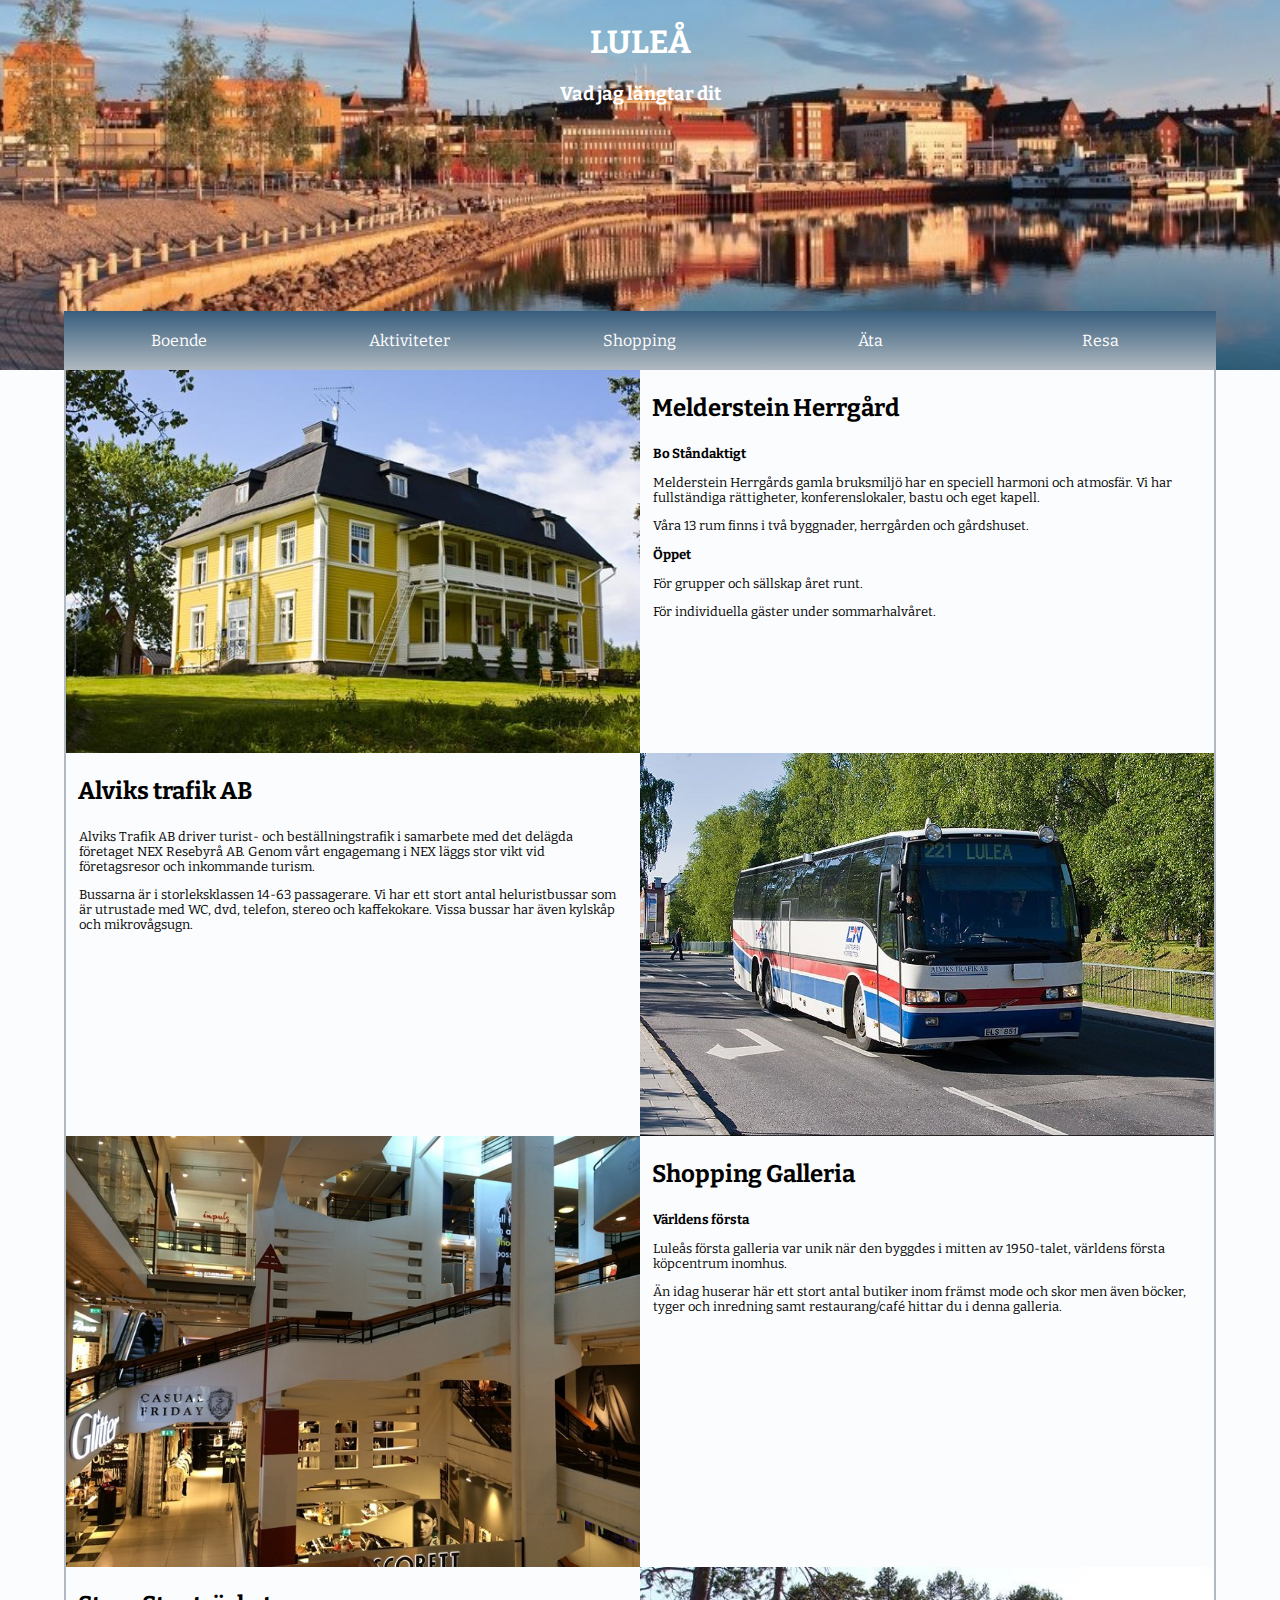
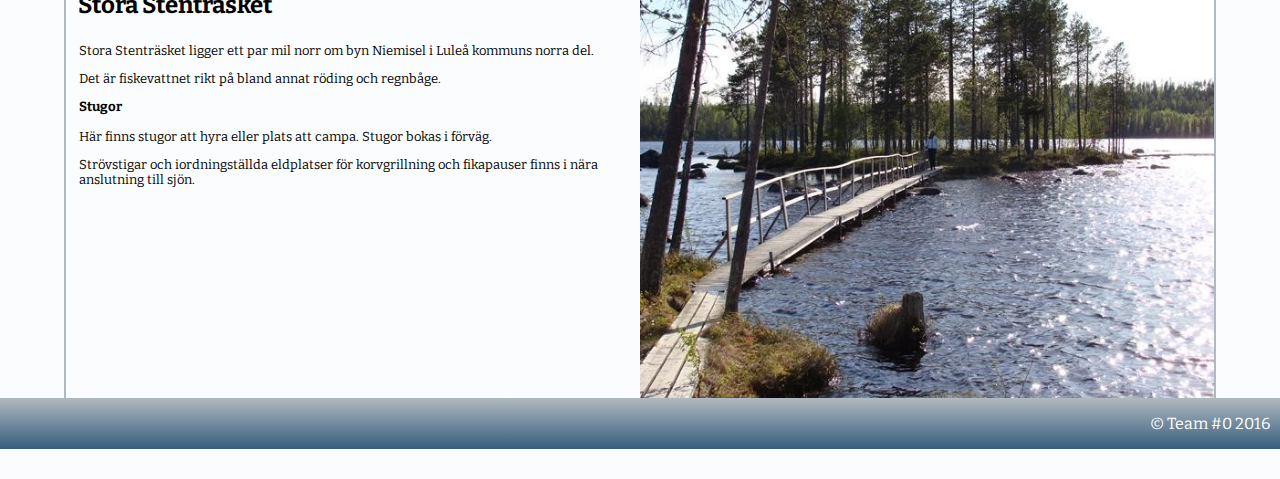
<file: index.html>
<!doctype html>
<html lang="en">
<head>
  <meta charset="utf-8">
  <title>Luleå - Vad jag längtar dit</title>
  <link href="https://fonts.googleapis.com/css?family=Bitter" rel="stylesheet">
  <link rel="stylesheet" href="css/normalize.css" />
  <link rel="stylesheet" href="css/styles.css">
  <!--[if lt IE 9]>
    <script src="https://cdnjs.cloudflare.com/ajax/libs/html5shiv/3.7.3/html5shiv.js"></script>
  <![endif]-->
</head>
<body>
  <div class="container">
  <div class="data-background-image" >
  <!-- <img id="logo" src="images/logo/logo-lulea.svg" -->
  <a class="lulea-logo" href="./index.html" class="selected"><h1>LULEÅ</h1><h3>Vad jag längtar dit</h3></a>
  </div>
  <div class="content-wrapper">
    <nav>
      <ul>
        <li><a href="./boende.html">Boende</a></li>
        <li><a href="./aktiviteter.html">Aktiviteter</a></li>
        <li><a href="./shopping.html">Shopping</a></li>
        <li><a href="./äta.html">Äta</a></li>
        <li><a href="./resa.html">Resa</a></li>
      </ul>
    </nav>
    <section class="main-content">
      <article id="melderstein">
        <img class="main-section-image" src="images/boende/MelderStein.jpg">
    	  <div class="main-section-text">
          <h2>Melderstein Herrgård</h2>
          <h5>Bo Ståndaktigt</h5>
          <p>Melderstein Herrgårds gamla bruksmiljö har en speciell harmoni och atmosfär. Vi har fullständiga rättigheter, konferenslokaler, bastu och eget kapell.</p>
          <p>Våra 13 rum finns i två byggnader, herrgården och gårdshuset.</p>
          <h5>Öppet</h5>
          <p>För grupper och sällskap året runt.</p>
          <p>För individuella gäster under sommarhalvåret.</p>
    	  </div>
        <br class="clear">
      </article>
      <article id="alviks">
        <div class="main-section-text">
          <h2>Alviks trafik AB</h2>
          <p>Alviks Trafik AB driver turist- och beställningstrafik i samarbete med det delägda företaget NEX Resebyrå AB. Genom vårt engagemang i NEX läggs stor vikt vid företagsresor och inkommande turism.</p>
          <p>Bussarna är i storleksklassen 14-63 passagerare. Vi har ett stort antal heluristbussar som är utrustade med WC, dvd, telefon, stereo och kaffekokare. Vissa bussar har även kylskåp och mikrovågsugn.</p>
    	  </div>
    	  <img class="main-section-image" src="images/resa/AlviksTrafik.jpg">
        <br class="clear">
      </article>
      <article id="galleria">
        <img class="main-section-image" src="images/shopping/galleria.jpg">
    	  <div class="main-section-text">
          <h2>Shopping Galleria</h2>
          <h5>Världens första</h5>
          <p>Luleås första galleria var unik när den byggdes i mitten av 1950-talet, världens första köpcentrum inomhus.</p>
          <p>Än idag huserar här ett stort antal butiker inom främst mode och skor men även böcker, tyger och inredning samt restaurang/café hittar du i denna galleria.</p>
    	  </div>
        <br class="clear">
      </article>
    	<article id="stenträsket">
        <div class="main-section-text">
          <h2>Stora Stenträsket</h2>
          <p>Stora Stenträsket ligger ett par mil norr om byn Niemisel i Luleå kommuns norra del.</p>
          <p>Det är fiskevattnet rikt på bland annat röding och regnbåge.</p>
          <h5>Stugor</h5>
          <p>Här finns stugor att hyra eller plats att campa. Stugor bokas i förväg.</p>
          <p>Strövstigar och iordningställda eldplatser för korvgrillning och fikapauser finns i nära anslutning till sjön.</p>
    	  </div>
    	  <img class="main-section-image" src="images/aktiviteter/stenträsket.jpg">
        <br class="clear">
      </article>
    </section>
  </div>
    <footer>
      <p>&copy; Team #0 2016</p>
    </footer>
  </div>
</body>
</html>
</file>
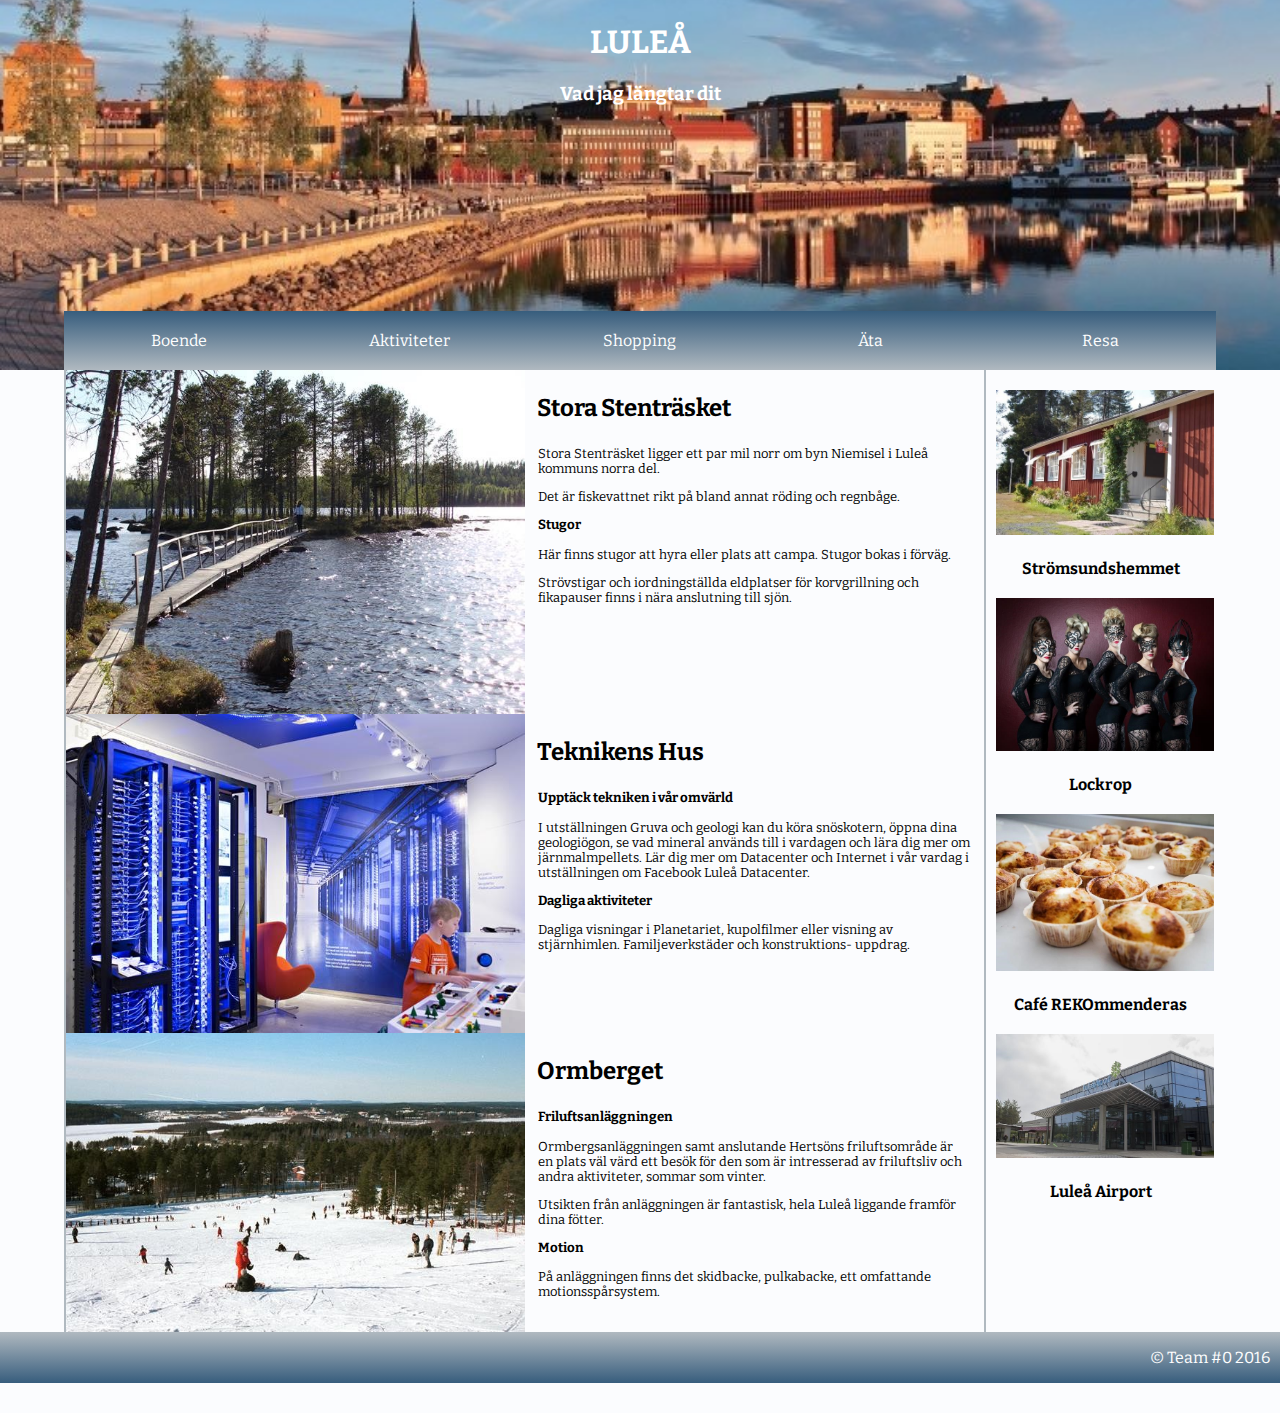
<file: aktiviteter.html>
<!doctype html>
<html lang="en">
<head>
  <meta charset="utf-8">
  <title>Luleå - Vad jag längtar dit</title>
  <link href="https://fonts.googleapis.com/css?family=Bitter" rel="stylesheet">
  <link rel="stylesheet" href="css/normalize.css" />
  <link rel="stylesheet" href="css/styles.css">
  <!--[if lt IE 9]>
    <script src="https://cdnjs.cloudflare.com/ajax/libs/html5shiv/3.7.3/html5shiv.js"></script>
  <![endif]-->
</head>
<body>
  <div class="container">
    <div class="data-background-image" >
	  <a class="lulea-logo" href="./index.html"><h1>LULEÅ</h1><h3>Vad jag längtar dit</h3></a>
  </div>
  <div class="content-wrapper">
    <nav>
      <ul>
        <li><a href="./index.html">Boende</a></li>
        <li><a href="./aktiviteter.html" class="selected">Aktiviteter</a></li>
        <li><a href="./shopping.html">Shopping</a></li>
        <li><a href="./äta.html">Äta</a></li>
        <li><a href="./resa.html">Resa</a></li>
      </ul>
    </nav>
    <section>
      <article id="stenträsket">
        <img class="section-image" src="images/aktiviteter/stenträsket.jpg">
    	  <div class="section-text">
          <h2>Stora Stenträsket</h2>
          <p>Stora Stenträsket ligger ett par mil norr om byn Niemisel i Luleå kommuns norra del.</p>
          <p>Det är fiskevattnet rikt på bland annat röding och regnbåge.</p>
          <h5>Stugor</h5>
          <p>Här finns stugor att hyra eller plats att campa. Stugor bokas i förväg.</p>
          <p>Strövstigar och iordningställda eldplatser för korvgrillning och fikapauser finns i nära anslutning till sjön.</p>
    	  </div>
        <br class="clear">
      </article>
      <article id="teknikens-hus">
        <img class="section-image" src="images/aktiviteter/teknikens-hus.jpg">
    	  <div class="section-text">
          <h2>Teknikens Hus</h2>
          <h5>Upptäck tekniken i vår omvärld</h5>
          <p>I utställningen Gruva och geologi kan du köra snöskotern, öppna dina geologiögon, se vad mineral används till i vardagen och lära dig mer om järnmalmpellets. Lär dig mer om Datacenter och Internet i vår vardag i utställningen om Facebook Luleå Datacenter.</p>
          <h5>Dagliga aktiviteter</h5>
          <p>Dagliga visningar  i Planetariet, kupolfilmer eller visning av stjärnhimlen. Familjeverkstäder och konstruktions- uppdrag.</p>
    	  </div>
        <br class="clear">
      </article>
      <article id="ormberget">
        <img class="section-image" src="images/aktiviteter/ormberget.jpg">
    	  <div class="section-text">
          <h2>Ormberget</h2>
          <h5>Friluftsanläggningen</h5>
          <p>Ormbergsanläggningen samt anslutande Hertsöns friluftsområde är en plats väl värd ett besök för den som är intresserad av friluftsliv och andra aktiviteter, sommar som vinter.</p>
          <p>Utsikten från anläggningen är fantastisk, hela Luleå liggande framför dina fötter.</p>
          <h5>Motion</h5>
          <p> På anläggningen finns det skidbacke, pulkabacke, ett omfattande motionsspårsystem.</p>
    	  </div>
        <br class="clear">
      </article>
    </section>
    <aside>
      <a href="boende.html#stromsund">
        <article>
          <img class="aside-image" src="images/boende/strömsund.jpg">
          <div class="aside-header"><h4>Strömsundshemmet</h4></div>
        </article>
      </a>
      <a href="shopping.html#lockrop">
        <article>
          <img class="aside-image" src="images/shopping/lockrop.jpg">
          <div class="aside-header"><h4>Lockrop</h4></div>
        </article>
      </a>
      <a href="äta.html#REKO">
        <article>
          <img class="aside-image" src="images/äta/REKO.jpg">
          <div class="aside-header"><h4>Café REKOmmenderas</h4></div>
        </article>
      </a>
      <a href="resa.html#airport">
        <article>
          <img class="aside-image" src="images/resa/airport.jpg">
          <div class="aside-header"><h4>Luleå Airport</h4></div>
        </article>
      </a>
    </aside>
  </div>
    <footer>
      <p>&copy; Team #0 2016</p>
    </footer>
  </div>
</body>
</html>
</file>
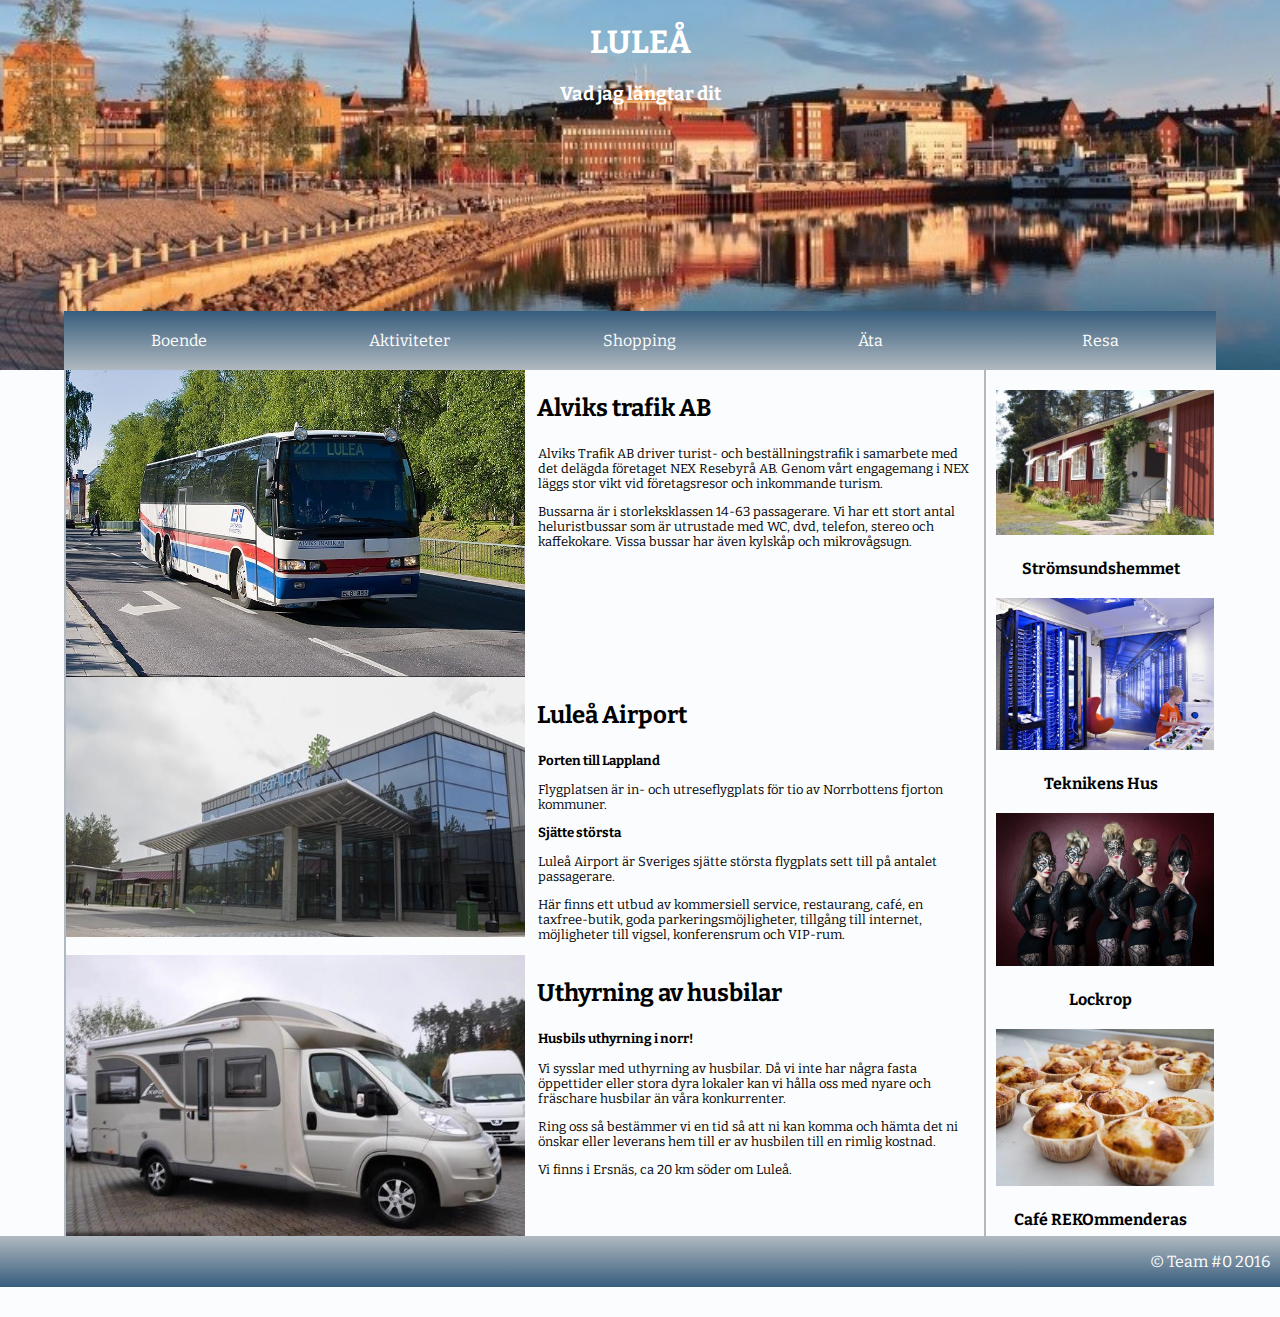
<file: resa.html>
<!doctype html>
<html lang="en">
<head>
  <meta charset="utf-8">
  <title>Luleå - Vad jag längtar dit</title>
  <link href="https://fonts.googleapis.com/css?family=Bitter" rel="stylesheet">
  <link rel="stylesheet" href="css/normalize.css" />
  <link rel="stylesheet" href="css/styles.css">
  <!--[if lt IE 9]>
    <script src="https://cdnjs.cloudflare.com/ajax/libs/html5shiv/3.7.3/html5shiv.js"></script>
  <![endif]-->
</head>
<body>
  <div>
    <div class="container">
      <div class="data-background-image" >
	  <!-- <img id="logo" src="images/logo/logo-lulea.svg" -->
	  <a class="lulea-logo" href="./index.html"><h1>LULEÅ</h1><h3>Vad jag längtar dit</h3></a>
	  </div>
	  <div class="content-wrapper">
      <nav>
        <ul>
          <li><a href="./boende.html">Boende</a></li>
          <li><a href="./aktiviteter.html">Aktiviteter</a></li>
          <li><a href="./shopping.html">Shopping</a></li>
          <li><a href="./äta.html">Äta</a></li>
          <li><a href="./resa.html" class="selected">Resa</a></li>
        </ul>
      </nav>
      <section>
        <article id="alviks">
          <img class="section-image" src="images/resa/AlviksTrafik.jpg">
    		  <div class="section-text">
            <h2>Alviks trafik AB</h2>
            <p>Alviks Trafik AB driver turist- och beställningstrafik i samarbete med det delägda företaget NEX Resebyrå AB. Genom vårt engagemang i NEX läggs stor vikt vid företagsresor och inkommande turism.</p>
            <p>Bussarna är i storleksklassen 14-63 passagerare. Vi har ett stort antal heluristbussar som är utrustade med WC, dvd, telefon, stereo och kaffekokare. Vissa bussar har även kylskåp och mikrovågsugn.</p>
          </div>
    		  <br class="clear">
        </article>
        <article id="airport">
          <img class="section-image" src="images/resa/airport.jpg">
    		  <div class="section-text">
            <h2>Luleå Airport</h2>
            <h5>Porten till Lappland</h5>
            <p>Flygplatsen är in- och utreseflygplats för tio av Norrbottens fjorton kommuner.</p>
            <h5>Sjätte största</h5>
            <p>Luleå Airport är Sveriges sjätte största flygplats sett till på antalet passagerare.</p>
            <p>Här finns ett utbud av kommersiell service, restaurang, café, en taxfree-butik, goda parkeringsmöjligheter, tillgång till internet, möjligheter till vigsel, konferensrum och VIP-rum.</p>
    		  </div>
          <br class="clear">
        </article>
        <article id="husbilar">
          <img class="section-image" src="images/resa/husbilar.jpg">
    		  <div class="section-text">
            <h2>Uthyrning av husbilar</h2>
            <h5>Husbils uthyrning i norr!</h5>
            <p>Vi sysslar med uthyrning av husbilar. Då vi inte har några fasta öppettider eller stora dyra lokaler kan vi hålla oss med nyare och fräschare husbilar än våra konkurrenter. </p>
            <p>Ring oss så bestämmer vi en tid så att ni kan komma och hämta det ni önskar eller leverans hem till er av husbilen till en rimlig kostnad.</p>
            <p>Vi finns i Ersnäs, ca 20 km söder om Luleå.</p>
    		  </div>
          <br class="clear">
        </article>
      </section>
      <aside>
        <a href="boende.html#stromsund">
          <article>
            <img class="aside-image" src="images/boende/strömsund.jpg">
            <div class="aside-header"><h4>Strömsundshemmet</h4></div>
          </article>
        </a>
        <a href="aktiviteter.html#teknikens-hus">
          <article>
            <img class="aside-image" src="images/aktiviteter/teknikens-hus.jpg">
            <div class="aside-header"><h4>Teknikens Hus</h4></div>
          </article>
        </a>
        <a href="shopping.html#lockrop">
          <article>
            <img class="aside-image" src="images/shopping/lockrop.jpg">
            <div class="aside-header"><h4>Lockrop</h4></div>
          </article>
        </a>
        <a href="äta.html#REKO">
          <article>
            <img class="aside-image" src="images/äta/REKO.jpg">
            <div class="aside-header"><h4>Café REKOmmenderas</h4></div>
          </article>
        </a>
      </aside>
	  </div>
      <footer>
        <p>&copy; Team #0 2016</p>
      </footer>
    </div>
  </div>
</body>
</html>
</file>
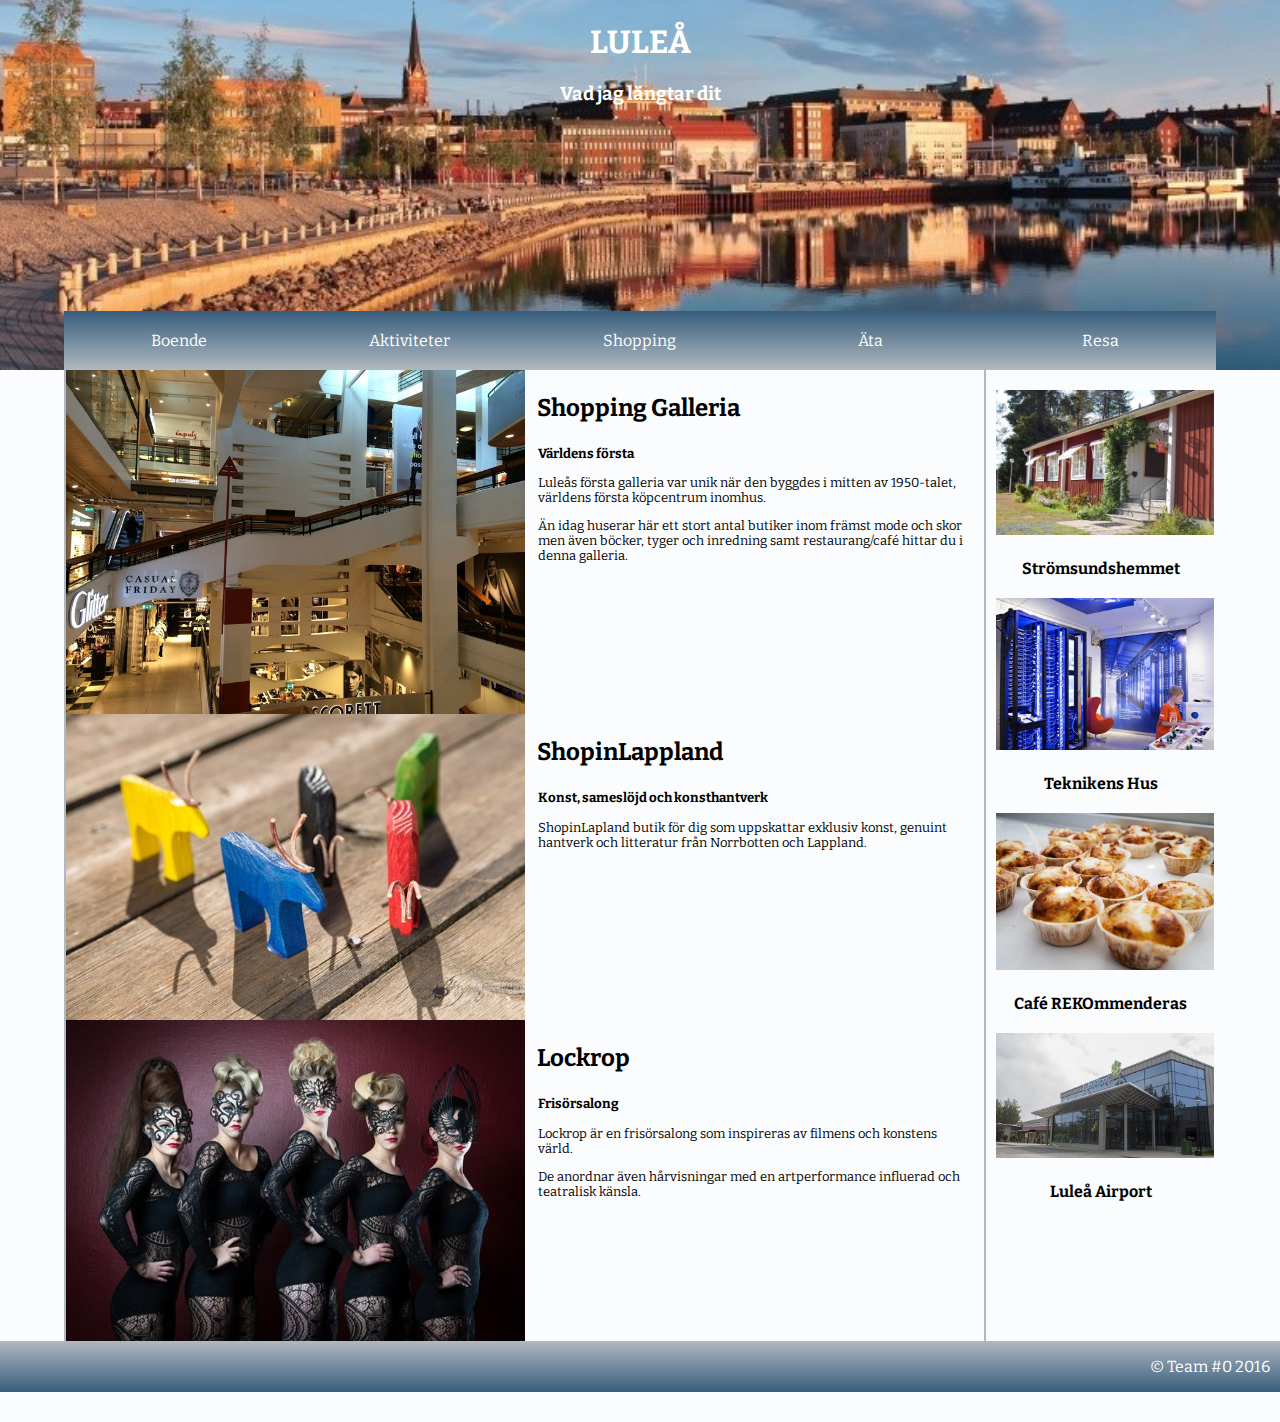
<file: shopping.html>
<!doctype html>
<html lang="en">
<head>
  <meta charset="utf-8">
  <title>Luleå - Vad jag längtar dit</title>
  <link href="https://fonts.googleapis.com/css?family=Bitter" rel="stylesheet">
  <link rel="stylesheet" href="css/normalize.css" />
  <link rel="stylesheet" href="css/styles.css">
  <!--[if lt IE 9]>
    <script src="https://cdnjs.cloudflare.com/ajax/libs/html5shiv/3.7.3/html5shiv.js"></script>
  <![endif]-->
</head>
<body>
  <div class="container">
    <div class="data-background-image" >
    <a class="lulea-logo" href="./index.html"><h1>LULEÅ</h1><h3>Vad jag längtar dit</h3></a>
  </div>
  <div class="content-wrapper">
    <nav>
      <ul>
        <li><a href="./boende.html">Boende</a></li>
        <li><a href="./aktiviteter.html">Aktiviteter</a></li>
        <li><a href="./shopping.html" class="selected">Shopping</a></li>
        <li><a href="./äta.html">Äta</a></li>
        <li><a href="./resa.html">Resa</a></li>
      </ul>
    </nav>
    <section>
      <article id="galleria">
        <img class="section-image" src="images/shopping/galleria.jpg">
        <div class="section-text">
          <h2>Shopping Galleria</h2>
          <h5>Världens första</h5>
          <p>Luleås första galleria var unik när den byggdes i mitten av 1950-talet, världens första köpcentrum inomhus.</p>
          <p>Än idag huserar här ett stort antal butiker inom främst mode och skor men även böcker, tyger och inredning samt restaurang/café hittar du i denna galleria.</p>
        </div>
        <br class="clear">
      </article>
      <article id="shopin-lapland">
        <img class="section-image" src="images/shopping/shopin-lapland.jpg">
        <div class="section-text">
          <h2>ShopinLappland</h2>
          <h5>Konst, sameslöjd och konsthantverk</h5>
          <p>ShopinLapland butik för dig som uppskattar exklusiv konst, genuint hantverk och litteratur från Norrbotten och Lappland.</p>
        </div>
        <br class="clear">
      </article>
      <article id="lockrop">
        <img class="section-image" src="images/shopping/lockrop.jpg">
        <div class="section-text">
          <h2>Lockrop</h2>
          <h5>Frisörsalong</h5>
          <p>Lockrop är en frisörsalong som inspireras av filmens och konstens värld.</p>
          <p>De anordnar även hårvisningar med en artperformance influerad och teatralisk känsla.</p>
        </div>
        <br class="clear">
      </article>
    </section>
    <aside>
      <a href="boende.html#stromsund">
        <article>
          <img class="aside-image" src="images/boende/strömsund.jpg">
          <div class="aside-header"><h4>Strömsundshemmet</h4></div>
        </article>
      </a>
      <a href="aktiviteter.html#teknikens-hus">
        <article>
          <img class="aside-image" src="images/aktiviteter/teknikens-hus.jpg">
          <div class="aside-header"><h4>Teknikens Hus</h4></div>
        </article>
      </a>
      <a href="äta.html#REKO">
        <article>
          <img class="aside-image" src="images/äta/REKO.jpg">
          <div class="aside-header"><h4>Café REKOmmenderas</h4></div>
        </article>
      </a>
      <a href="resa.html#airport">
        <article>
          <img class="aside-image" src="images/resa/airport.jpg">
          <div class="aside-header"><h4>Luleå Airport</h4></div>
        </article>
      </a>
    </aside>
  </div>
    <footer>
      <p>&copy; Team #0 2016</p>
    </footer>
  </div>
</body>
</html>
</file>
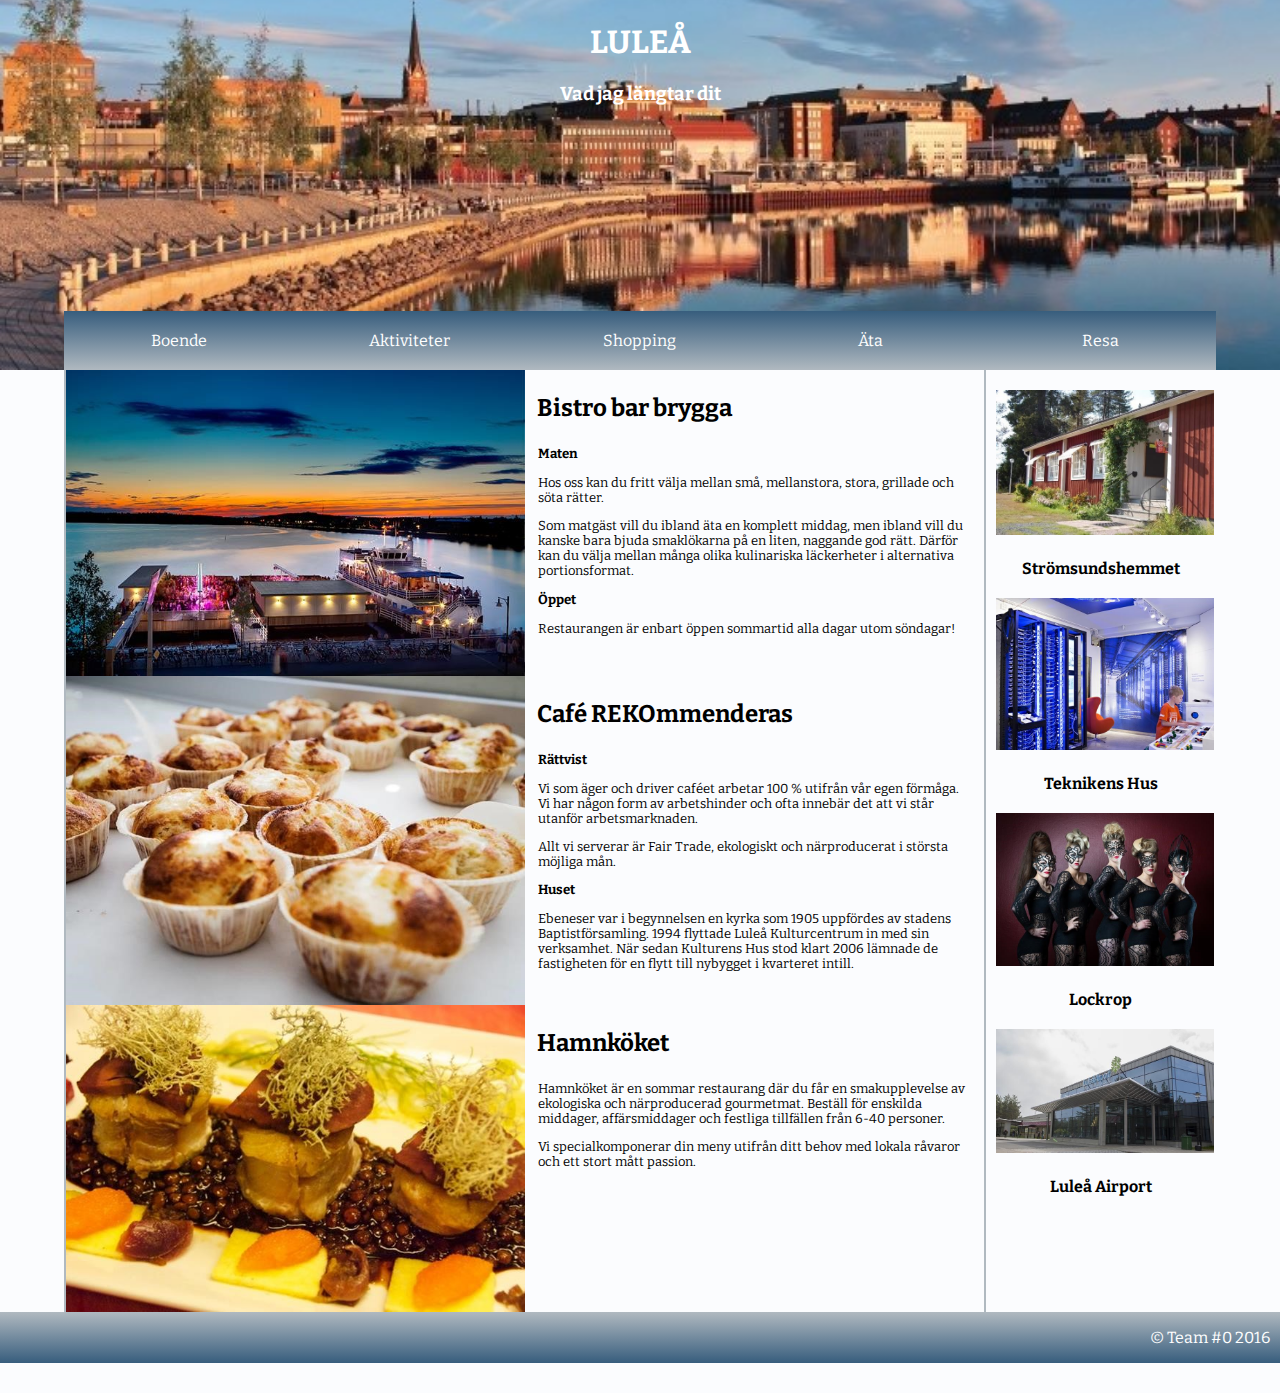
<file: äta.html>
<!doctype html>
<html lang="en">
<head>
  <meta charset="utf-8">
  <title>Luleå - Vad jag längtar dit</title>
  <link href="https://fonts.googleapis.com/css?family=Bitter" rel="stylesheet">
  <link rel="stylesheet" href="css/normalize.css" />
  <link rel="stylesheet" href="css/styles.css">
  <!--[if lt IE 9]>
    <script src="https://cdnjs.cloudflare.com/ajax/libs/html5shiv/3.7.3/html5shiv.js"></script>
  <![endif]-->
</head>
<body>
  <div class="container">
    <div class="data-background-image" >
  <!-- <img id="logo" src="images/logo/logo-lulea.svg" -->
  <a class="lulea-logo" href="./index.html"><h1>LULEÅ</h1><h3>Vad jag längtar dit</h3></a>
  </div>
  <div class="content-wrapper">
    <nav>
      <ul>
        <li><a href="./boende.html">Boende</a></li>
        <li><a href="./aktiviteter.html">Aktiviteter</a></li>
        <li><a href="./shopping.html">Shopping</a></li>
        <li><a href="./äta.html" class="selected">Äta</a></li>
        <li><a href="./resa.html">Resa</a></li>
      </ul>
    </nav>
    <section>
      <article id="bistrobar">
        <img class="section-image" src="images/äta/bistrobar.jpg">
    	  <div class="section-text">
          <h2>Bistro bar brygga</h2>
          <h5>Maten</h5>
          <p>Hos oss kan du fritt välja mellan små, mellanstora, stora, grillade och söta rätter.</p>
          <p>Som matgäst vill du ibland äta en komplett middag, men ibland vill du kanske bara bjuda smaklökarna på en liten, naggande god rätt. Därför kan du välja mellan många olika kulinariska läckerheter i alternativa portionsformat.</p>
          <h5>Öppet</h5>
          <p>Restaurangen är enbart öppen sommartid alla dagar utom söndagar!</p>
    	  </div>
        <br class="clear">
      </article>
      <article id="REKO">
        <img class="section-image" src="images/äta/REKO.jpg">
    	  <div class="section-text">
          <h2>Café REKOmmenderas</h2>
          <h5>Rättvist</h5>
          <p>Vi som äger och driver caféet arbetar 100 % utifrån vår egen förmåga. Vi har någon form av arbetshinder och ofta innebär det att vi står utanför arbetsmarknaden.</p>
          <p>Allt vi serverar är Fair Trade, ekologiskt och närproducerat i största möjliga mån.</p>
          <h5>Huset</h5>
          <p>Ebeneser var i begynnelsen en kyrka som 1905 uppfördes av stadens Baptistförsamling. 1994 flyttade Luleå Kulturcentrum in med sin verksamhet. När sedan Kulturens Hus stod klart 2006 lämnade de fastigheten för en flytt till nybygget i kvarteret intill.</p>
        </div>
    	  <br class="clear">
      </article>
      <article id="hamnköket">
        <img class="section-image" src="images/äta/Hamnköket.jpg">
    	  <div class="section-text">
          <h2>Hamnköket</h2>
          <p>Hamnköket är en sommar restaurang där du får en smakupplevelse av ekologiska och närproducerad gourmetmat. Beställ för enskilda middager, affärsmiddager och festliga tillfällen från 6-40 personer.</p>
          <p>Vi specialkomponerar din meny utifrån ditt behov med lokala råvaror och ett stort mått passion.</p>
    	  </div>
        <br class="clear">
      </article>
    </section>
    <aside>
      <a href="boende.html#stromsund">
        <article>
          <img class="aside-image" src="images/boende/strömsund.jpg">
          <div class="aside-header"><h4>Strömsundshemmet</h4></div>
        </article>
      </a>
      <a href="aktiviteter.html#teknikens-hus">
        <article>
          <img class="aside-image" src="images/aktiviteter/teknikens-hus.jpg">
          <div class="aside-header"><h4>Teknikens Hus</h4></div>
        </article>
      </a>
      <a href="shopping.html#lockrop">
        <article>
          <img class="aside-image" src="images/shopping/lockrop.jpg">
          <div class="aside-header"><h4>Lockrop</h4></div>
        </article>
      </a>
      <a href="resa.html#airport">
        <article>
          <img class="aside-image" src="images/resa/airport.jpg">
          <div class="aside-header"><h4>Luleå Airport</h4></div>
        </article>
      </a>
    </aside>
  </div>
    <footer>
      <p>&copy; Team #0 2016</p>
    </footer>
  </div>

</body>
</html>
</file>
<file: css/styles.css>
body {
	background-color: #FBFCFE;
}
.container {
  font-family: 'Bitter', serif;
  max-width: 100%;
  margin: auto;
}

.data-background-image {
  background-image: url(../images/logo/Luleå3.jpg);
  background-size: 100% ;
  color: #fff;
  width: 100%;
  height: 400px;
  text-align: center;
  text-decoration: none;
  margin-top: -30px;
}

.lulea-logo {
	display: block;
	color: #fff;
	text-decoration: none;
	padding-top: 2em;
}

.lulea-logo-small {
	color: #fff;
	text-decoration: none;
}

.main-background-image a {
	text-decoration: none;
	color: #fff;
}

.main-background-image h1 {

	margin-top: 60px;
}

.main-background-image h3 {
	float: left;
	margin-top: 60px;
}

.content-wrapper {
	width: 90%;
	/* border: 2px solid #b0b9c0; */
	margin: -109px auto;
}

nav {
  width: 100%;
  margin-bottom: 50px;
}

nav ul {
  margin: 0;
  padding: 0;
}
nav li {
  padding: 20px 0;
  width: 20%;
  list-style-type: none;
  text-align: center;
  background: linear-gradient(#375d7d, #b0b9c0);
  display: inline;
  float: left;
}

nav li:hover {
  background: #375d7d;
}

nav li.selected {
	background: #375d7d;
}

ul li a {
  text-decoration: none;
  color: #fff;
  display: block;
}

.main-content  {
  box-sizing: border-box;
  min-height: 300px;
  width: 100%;
  float: left;
	border-style: none solid;
  border-width: 2px;
	border-color: #b0b9c0;
}

.main-section-text {
	width: 50%;
	float: left;
}

.main-section-image {
	width: 50%;
	float: left;
}

.section-text {
	width: 50%;
	float: left;

}

.section-image {
  width: 50%;
  float: left;
}

section {
  box-sizing: border-box;
  min-height: 280px;
  width: 80%;
  float: left;
	border-style: none solid;
  border-width: 2px;
	border-color: #b0b9c0;
}

article p {
  font-size: 13px;
  margin: 1em;
}

article h5 {
  margin: 1em;
}

article h2 {
  margin: 1em 0.5em;
}

aside {
  width: 20%;
  float: left;
}

aside a {
  text-decoration: none;
  color: black;
}

footer {
  width: 100%;
  background: linear-gradient( #b0b9c0, #375d7d);
  text-align: right;
  float: left;
}

footer p {
  color: #fff;
  margin-right: 10px;
}

.clear {
  clear: both;
}


.aside-image {
  width: 95%;
  margin: 20px 10px; 0 0;
}

.aside-header {
  text-align: center;
}

.aside-header {
  position: relative;
}

.aside-header h4 {
	margin: 0;
}
</file>
